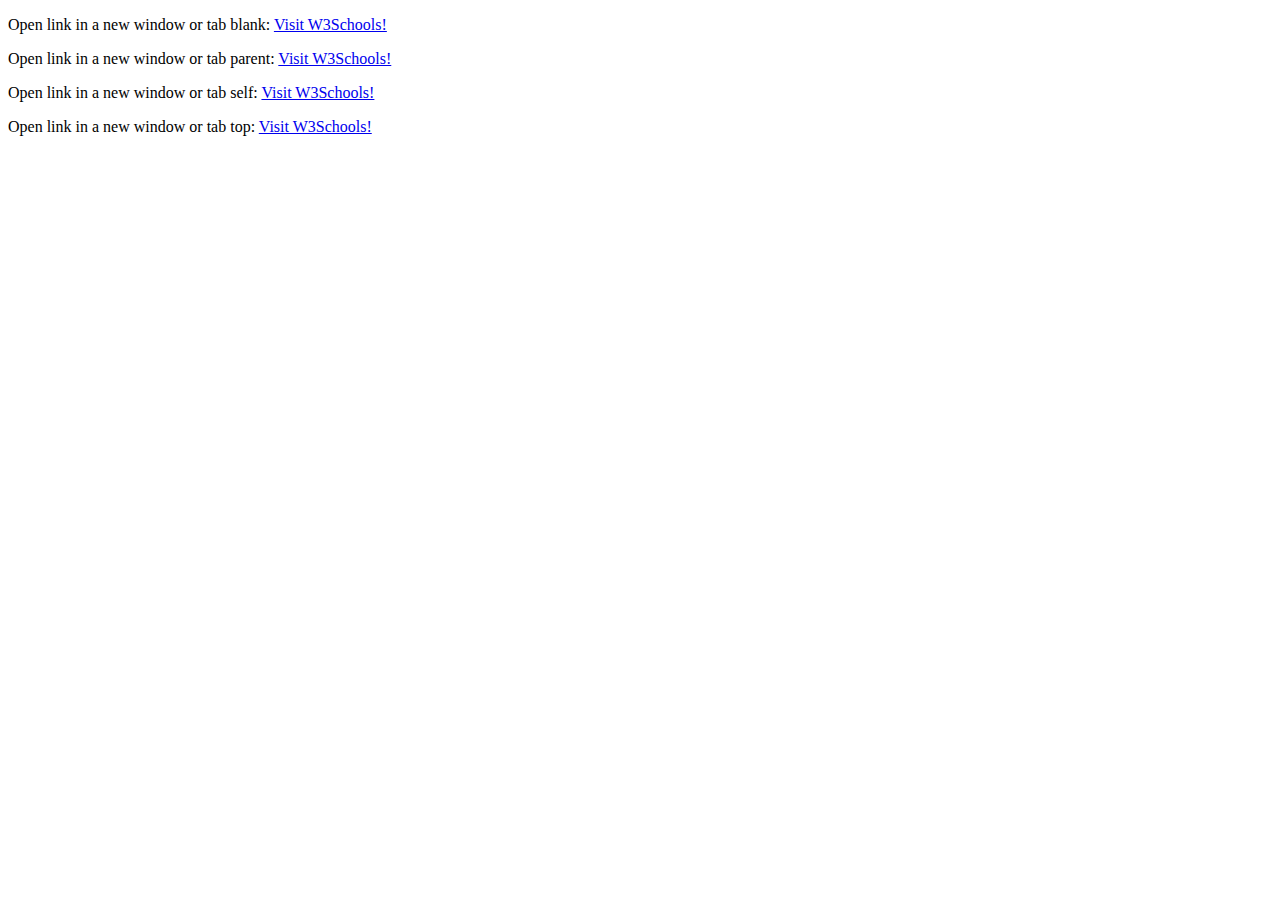
<file: <figure> y <target>/index.html>
<!DOCTYPE html>
<html>
<body>

<p>Open link in a new window or tab blank: <a href="https://www.w3schools.com" target="_blank">Visit W3Schools!</a></p>

<p>Open link in a new window or tab parent: <a href="https://www.w3schools.com" target="_parent">Visit W3Schools!</a></p>

<p>Open link in a new window or tab self: <a href="https://www.w3schools.com" target="_self">Visit W3Schools!</a></p>

<p>Open link in a new window or tab top: <a href="https://www.w3schools.com" target="_top">Visit W3Schools!</a></p>
<section>
	<article class="portada" lol="xd"></article>
</section>

</body>
</html>
</file>
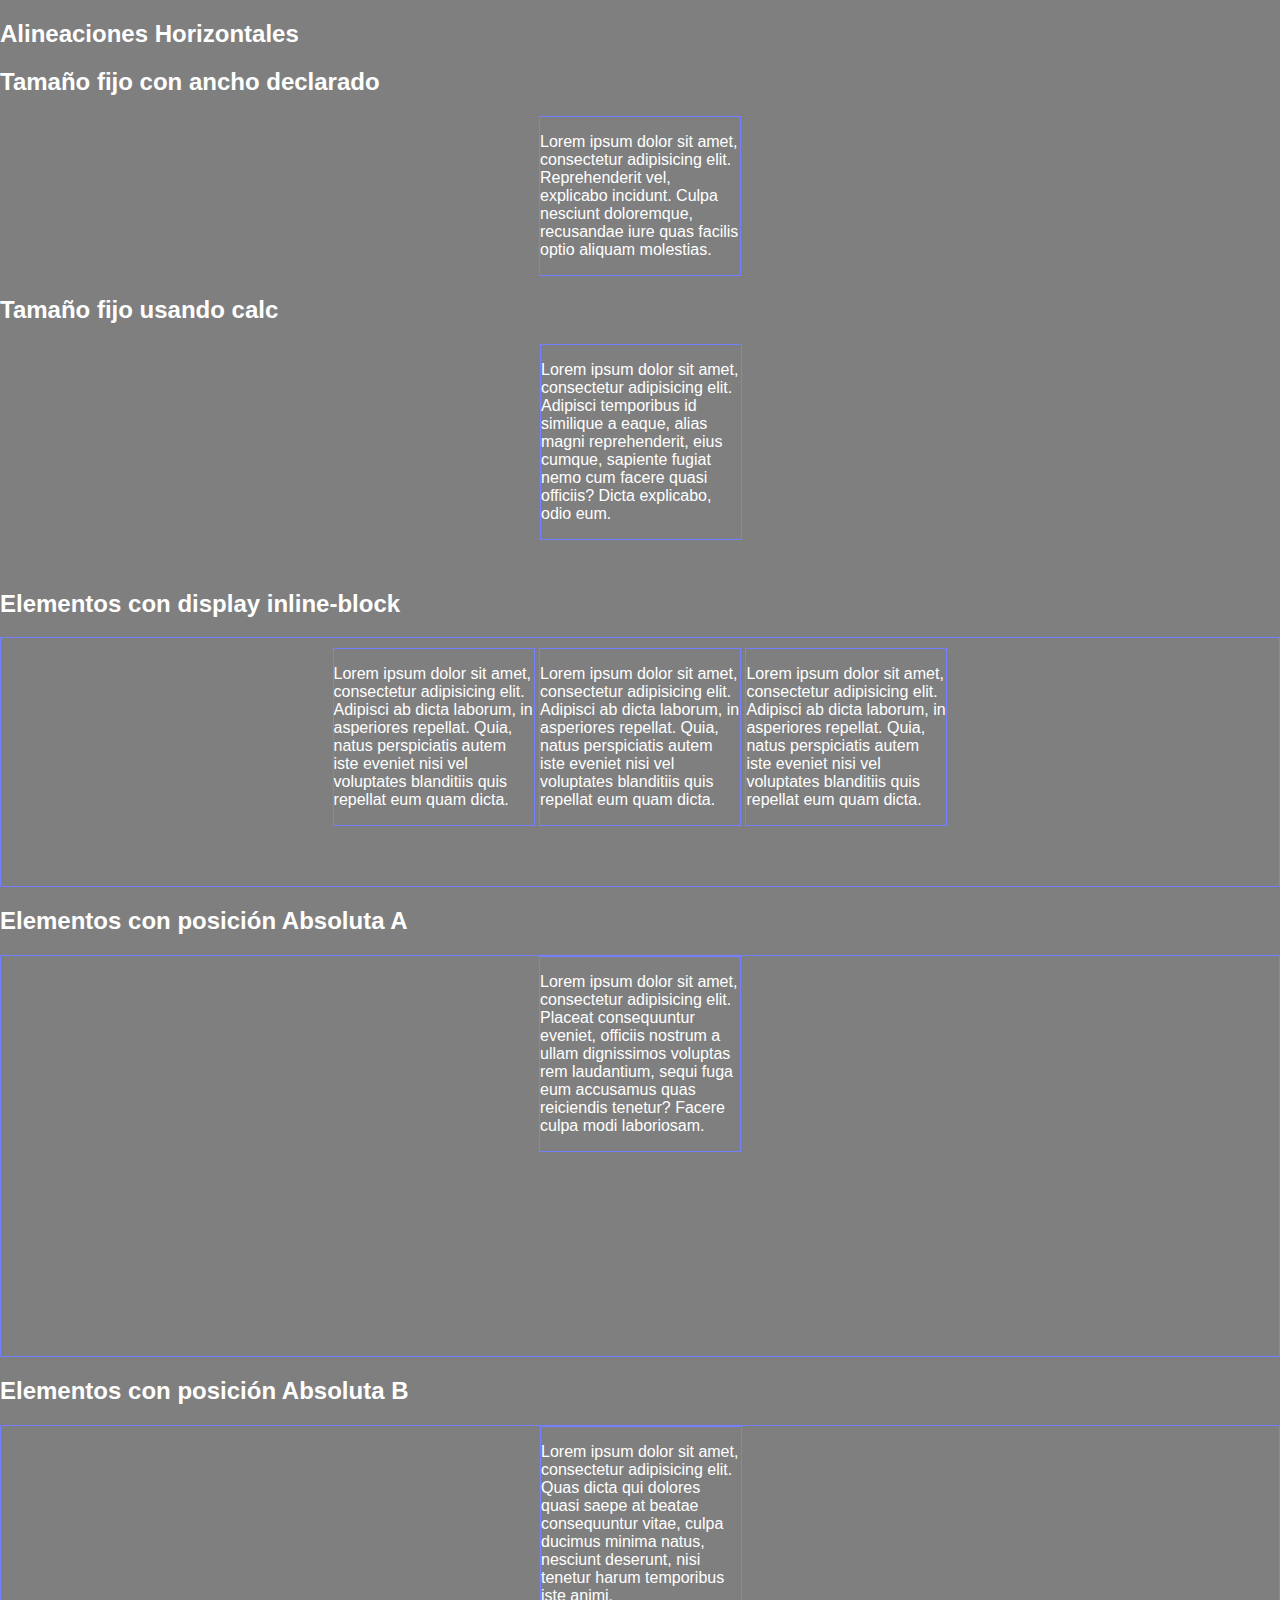
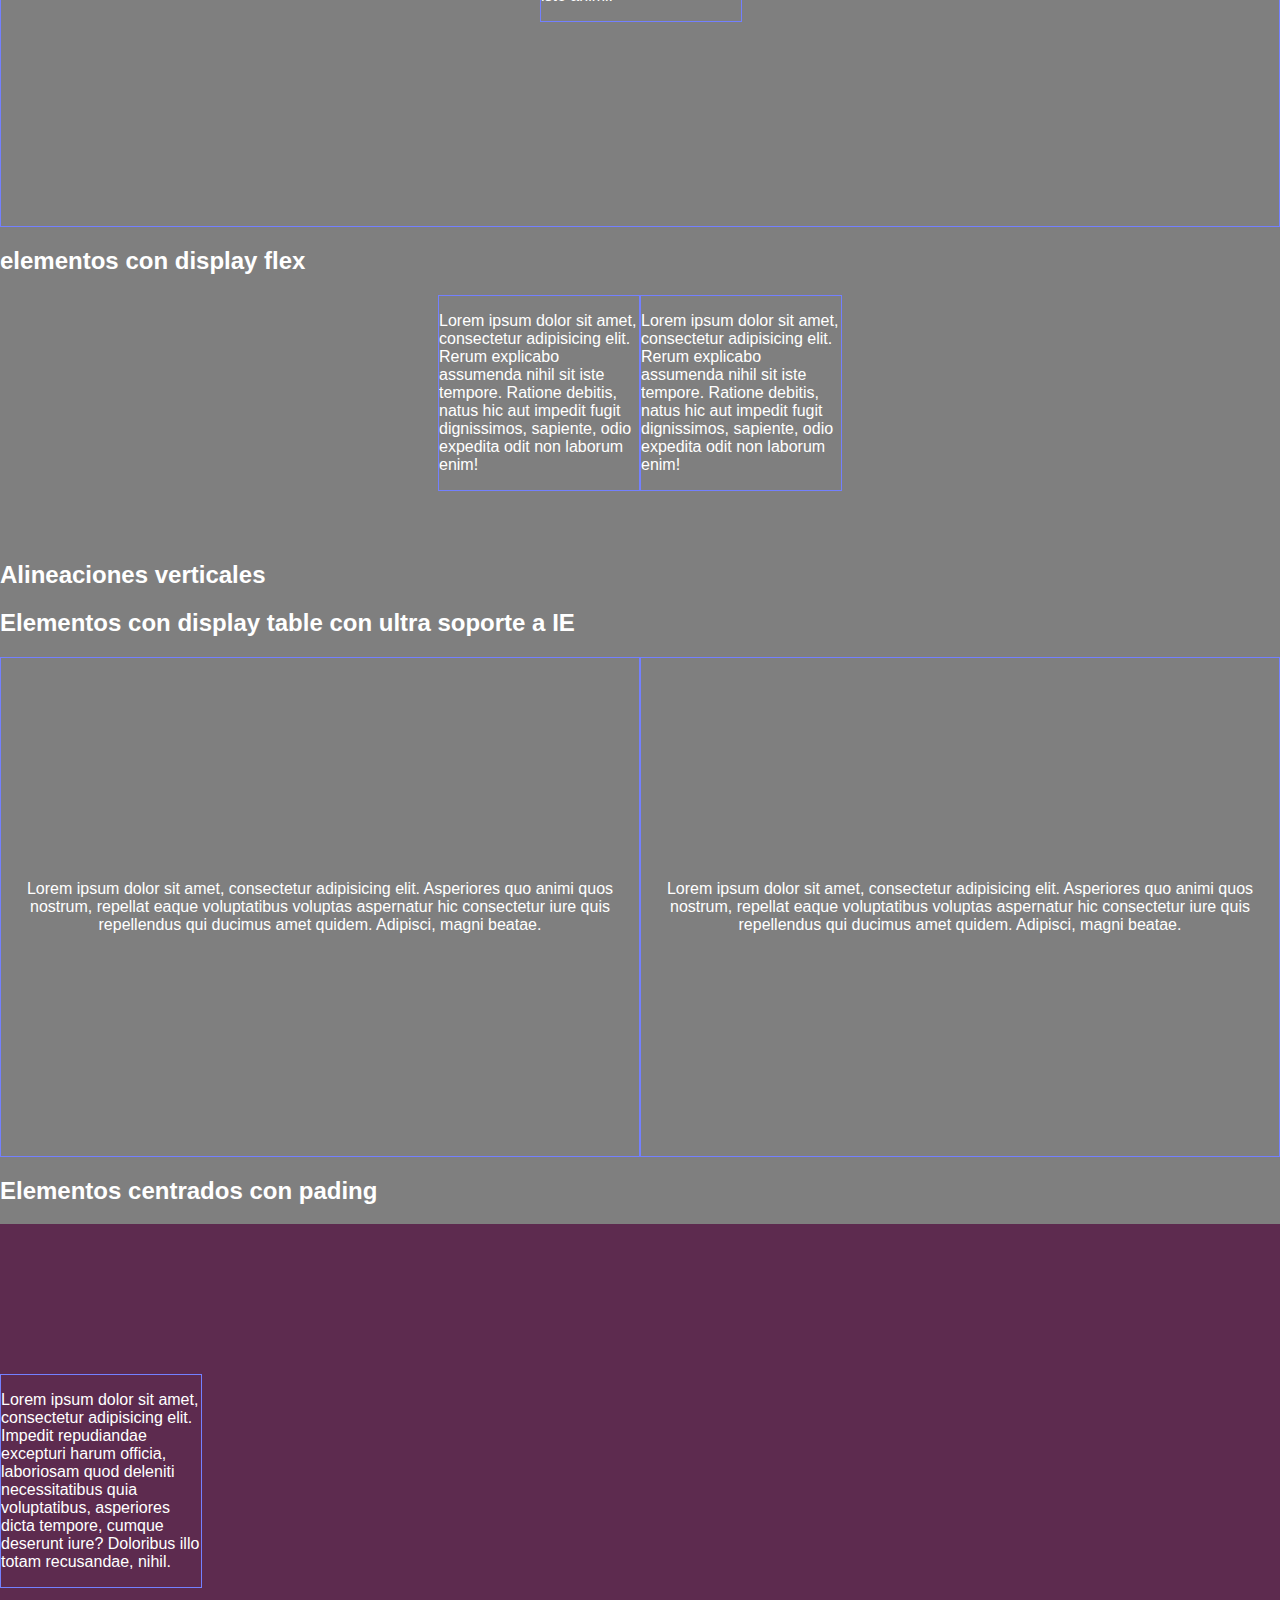
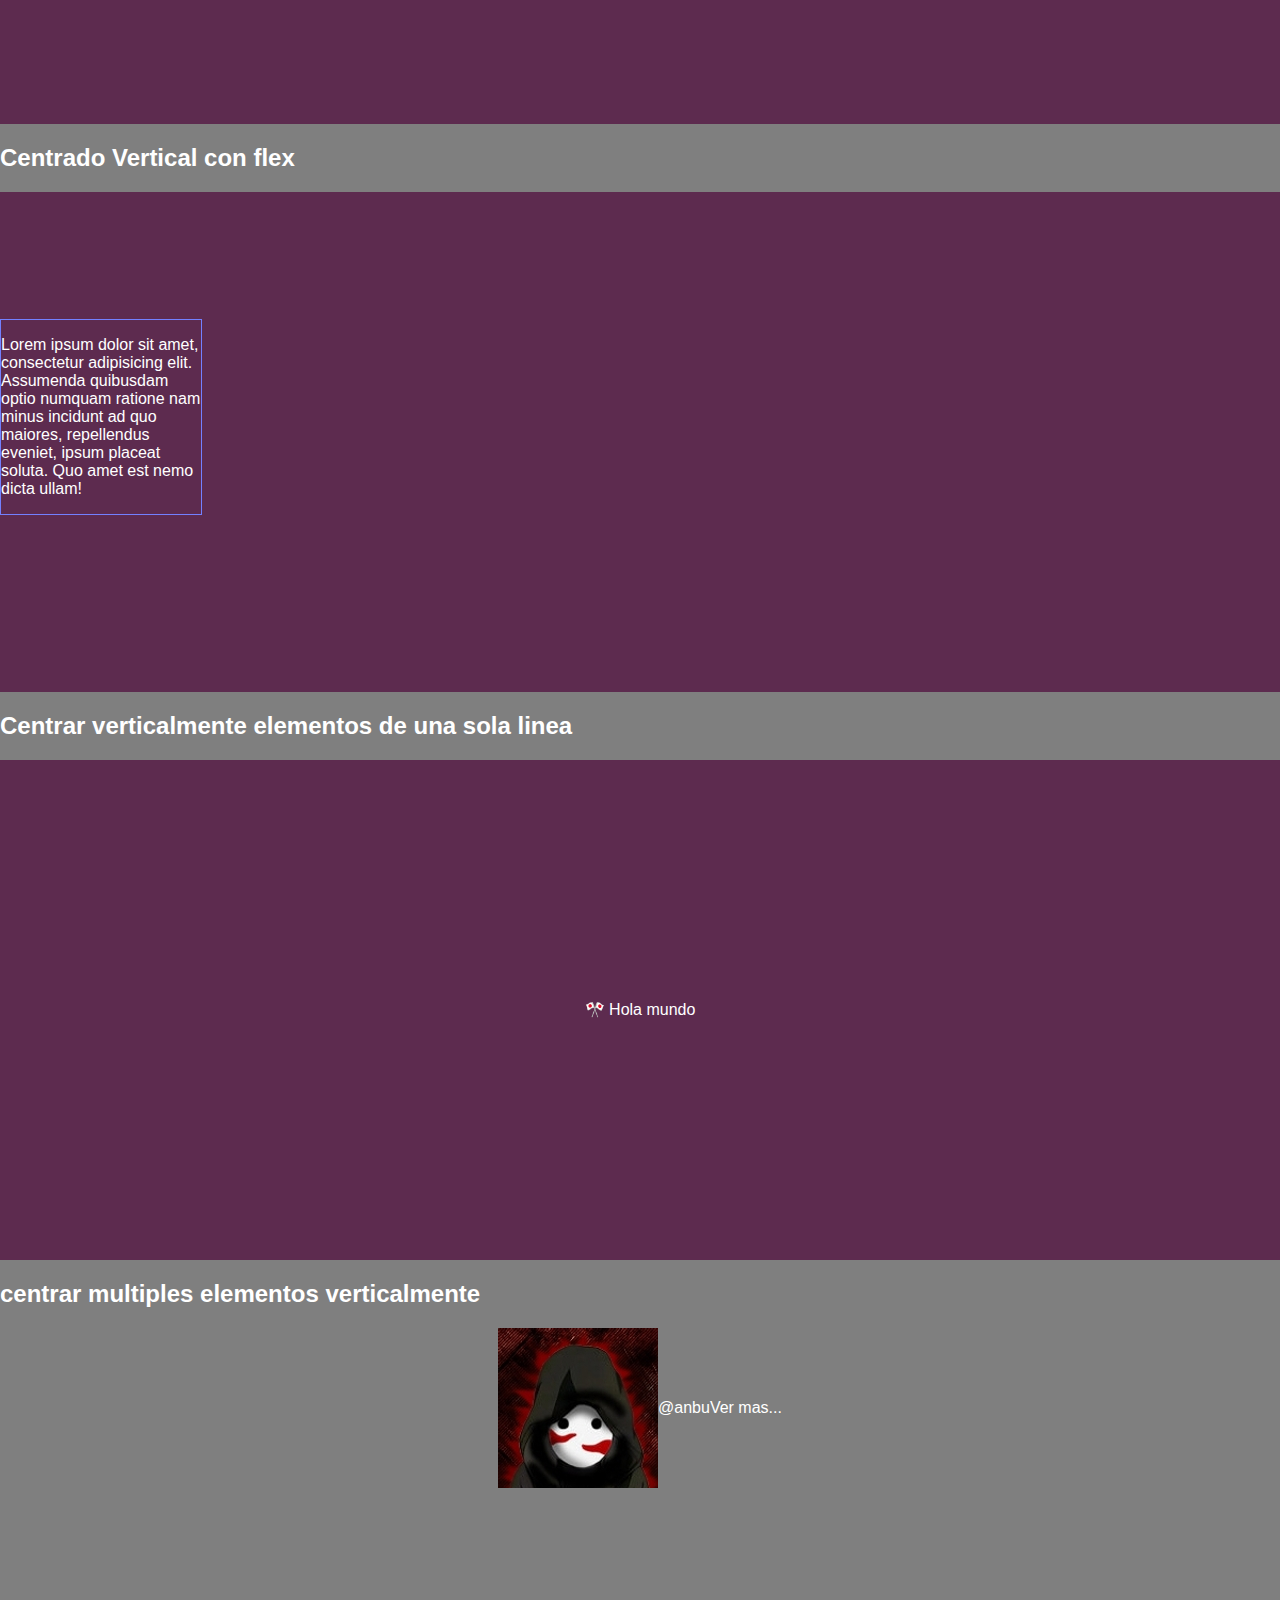
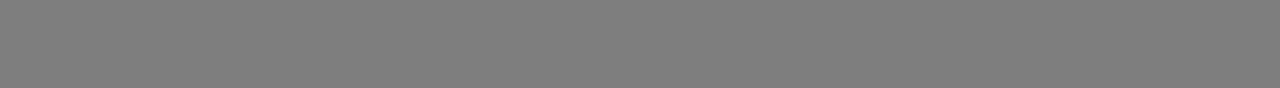
<file: alineacion con css reto 4/index.html>
<!DOCTYPE html>
<html lang="en">
<head>
	<meta charset="UTF-8">
	<title>Alineación con CSS - Reto 4</title>
	<link rel="stylesheet" type="text/css" href="css/estilos.css">
</head>
<body>
	<h2>Alineaciones Horizontales</h2>
	<h2>Tamaño fijo con ancho declarado</h2>
    <div class="caja tipo-a">
    	<p>Lorem ipsum dolor sit amet, consectetur adipisicing elit. Reprehenderit vel, explicabo incidunt. Culpa nesciunt doloremque, recusandae iure quas facilis optio aliquam molestias.</p>
    </div>
    <h2>Tamaño fijo usando calc</h2>
    <div class="caja tipo-b">
    	<p>Lorem ipsum dolor sit amet, consectetur adipisicing elit. Adipisci temporibus id similique a eaque, alias magni reprehenderit, eius cumque, sapiente fugiat nemo cum facere quasi officiis? Dicta explicabo, odio eum.</p>
    </div>
    <h2>Elementos con display inline-block</h2>
	<div class="tipo-c">
		<div class="caja">
		 <p>Lorem ipsum dolor sit amet, consectetur adipisicing elit. Adipisci ab dicta laborum, in asperiores repellat. Quia, natus perspiciatis autem iste eveniet nisi vel voluptates blanditiis quis repellat eum quam dicta.</p>	
		</div>
		<div class="caja">
		 <p>Lorem ipsum dolor sit amet, consectetur adipisicing elit. Adipisci ab dicta laborum, in asperiores repellat. Quia, natus perspiciatis autem iste eveniet nisi vel voluptates blanditiis quis repellat eum quam dicta.</p>	
		</div>
		<div class="caja">
		 <p>Lorem ipsum dolor sit amet, consectetur adipisicing elit. Adipisci ab dicta laborum, in asperiores repellat. Quia, natus perspiciatis autem iste eveniet nisi vel voluptates blanditiis quis repellat eum quam dicta.</p>	
		</div>
	</div>
    <h2>Elementos con posición Absoluta A</h2>
	<div class="relative">
	  <div class="caja tipo-d">
	  	<p>Lorem ipsum dolor sit amet, consectetur adipisicing elit. Placeat consequuntur eveniet, officiis nostrum a ullam dignissimos voluptas rem laudantium, sequi fuga eum accusamus quas reiciendis tenetur? Facere culpa modi laboriosam.</p>
	  </div>
	</div>
    <h2>Elementos con posición Absoluta B</h2>
	<div class="relative">
		<div class="caja tipo-e"><p>Lorem ipsum dolor sit amet, consectetur adipisicing elit. Quas dicta qui dolores quasi saepe at beatae consequuntur vitae, culpa ducimus minima natus, nesciunt deserunt, nisi tenetur harum temporibus iste animi.</p></div>
	</div>
	<h2>elementos con display flex</h2>
	<div class="tipo-f">
		<div class="caja">
			<p>Lorem ipsum dolor sit amet, consectetur adipisicing elit. Rerum explicabo assumenda nihil sit iste tempore. Ratione debitis, natus hic aut impedit fugit dignissimos, sapiente, odio expedita odit non laborum enim!</p>
		</div>
		<div class="caja">
			<p>Lorem ipsum dolor sit amet, consectetur adipisicing elit. Rerum explicabo assumenda nihil sit iste tempore. Ratione debitis, natus hic aut impedit fugit dignissimos, sapiente, odio expedita odit non laborum enim!</p>
		</div>
	</div>
	<h2>Alineaciones verticales</h2>
	<h2>Elementos con display table con ultra soporte a IE</h2>
	<div class="tipo-g">
	  <div class="caja">
	  	<p>Lorem ipsum dolor sit amet, consectetur adipisicing elit. Asperiores quo animi quos nostrum, repellat eaque voluptatibus voluptas aspernatur hic consectetur iure quis repellendus qui ducimus amet quidem. Adipisci, magni beatae.</p>
	  </div>
	  <div class="caja">
	  	<p>Lorem ipsum dolor sit amet, consectetur adipisicing elit. Asperiores quo animi quos nostrum, repellat eaque voluptatibus voluptas aspernatur hic consectetur iure quis repellendus qui ducimus amet quidem. Adipisci, magni beatae.</p>
	  </div>
	</div>
	<h2>Elementos centrados con pading</h2>
    <div class="tipo-h height">
    	<div class="caja">
    		<p>Lorem ipsum dolor sit amet, consectetur adipisicing elit. Impedit repudiandae excepturi harum officia, laboriosam quod deleniti necessitatibus quia voluptatibus, asperiores dicta tempore, cumque deserunt iure? Doloribus illo totam recusandae, nihil.</p>
    	</div>
    </div>
    <h2>Centrado Vertical con flex</h2>
    <div class="tipo-i height">
    	<div class="caja">
    		<p>Lorem ipsum dolor sit amet, consectetur adipisicing elit. Assumenda quibusdam optio numquam ratione nam minus incidunt ad quo maiores, repellendus eveniet, ipsum placeat soluta. Quo amet est nemo dicta ullam!</p>
    	</div>
    </div>
    <h2>Centrar verticalmente elementos de una sola linea</h2>
    <div class="height">
    	<div class="tipo-j"><p>🎌 Hola mundo</p></div>
    </div>
    <h2>centrar multiples elementos verticalmente</h2>
    <article class="tipo-k">
    	<img src="anbu_avatar_by_xanbux.jpg" alt=""/>
    	<span>@anbu</span>
    	<div>Ver mas...</div>
    </article>
</body>
</html>

<!-- elementos inline 
	tamaño fijo with | left + margin | %
	flex
	tablas

	padding
	flex
	line-height
	vertical-aling
	tablas
	-->
</file>
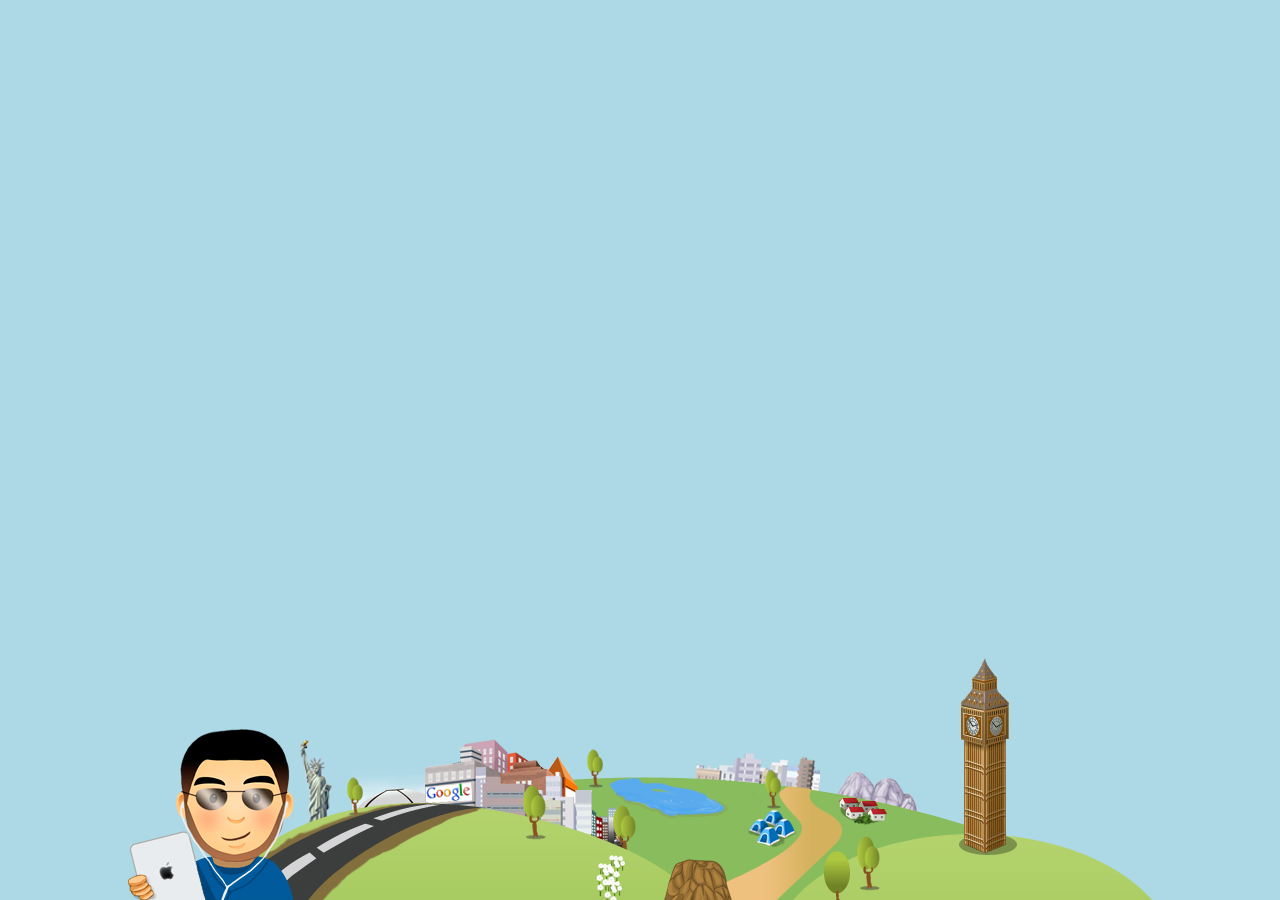
<file: cvander animation/index.html>
<!DOCTYPE html>
<html lang="en">
<head>
	<meta charset="UTF-8">
	<title>Document</title>
	<link rel="stylesheet" type="text/css" href="css/estilos.css">
</head>
<body>
	<div class="container">
	  <div class="cvanderland">
		<div class="cvander">
			<img src="images/body.png" class="cvander-body" alt="cvander-body">
			<img src="images/head.png" class="cvander-head" alt="cvander-head">
			<img src="images/ipad.png" class="cvander-ipad" alt="cvander-ipad">
		</div>
      </div>
	</div>
	
</body>
</html>
</file>
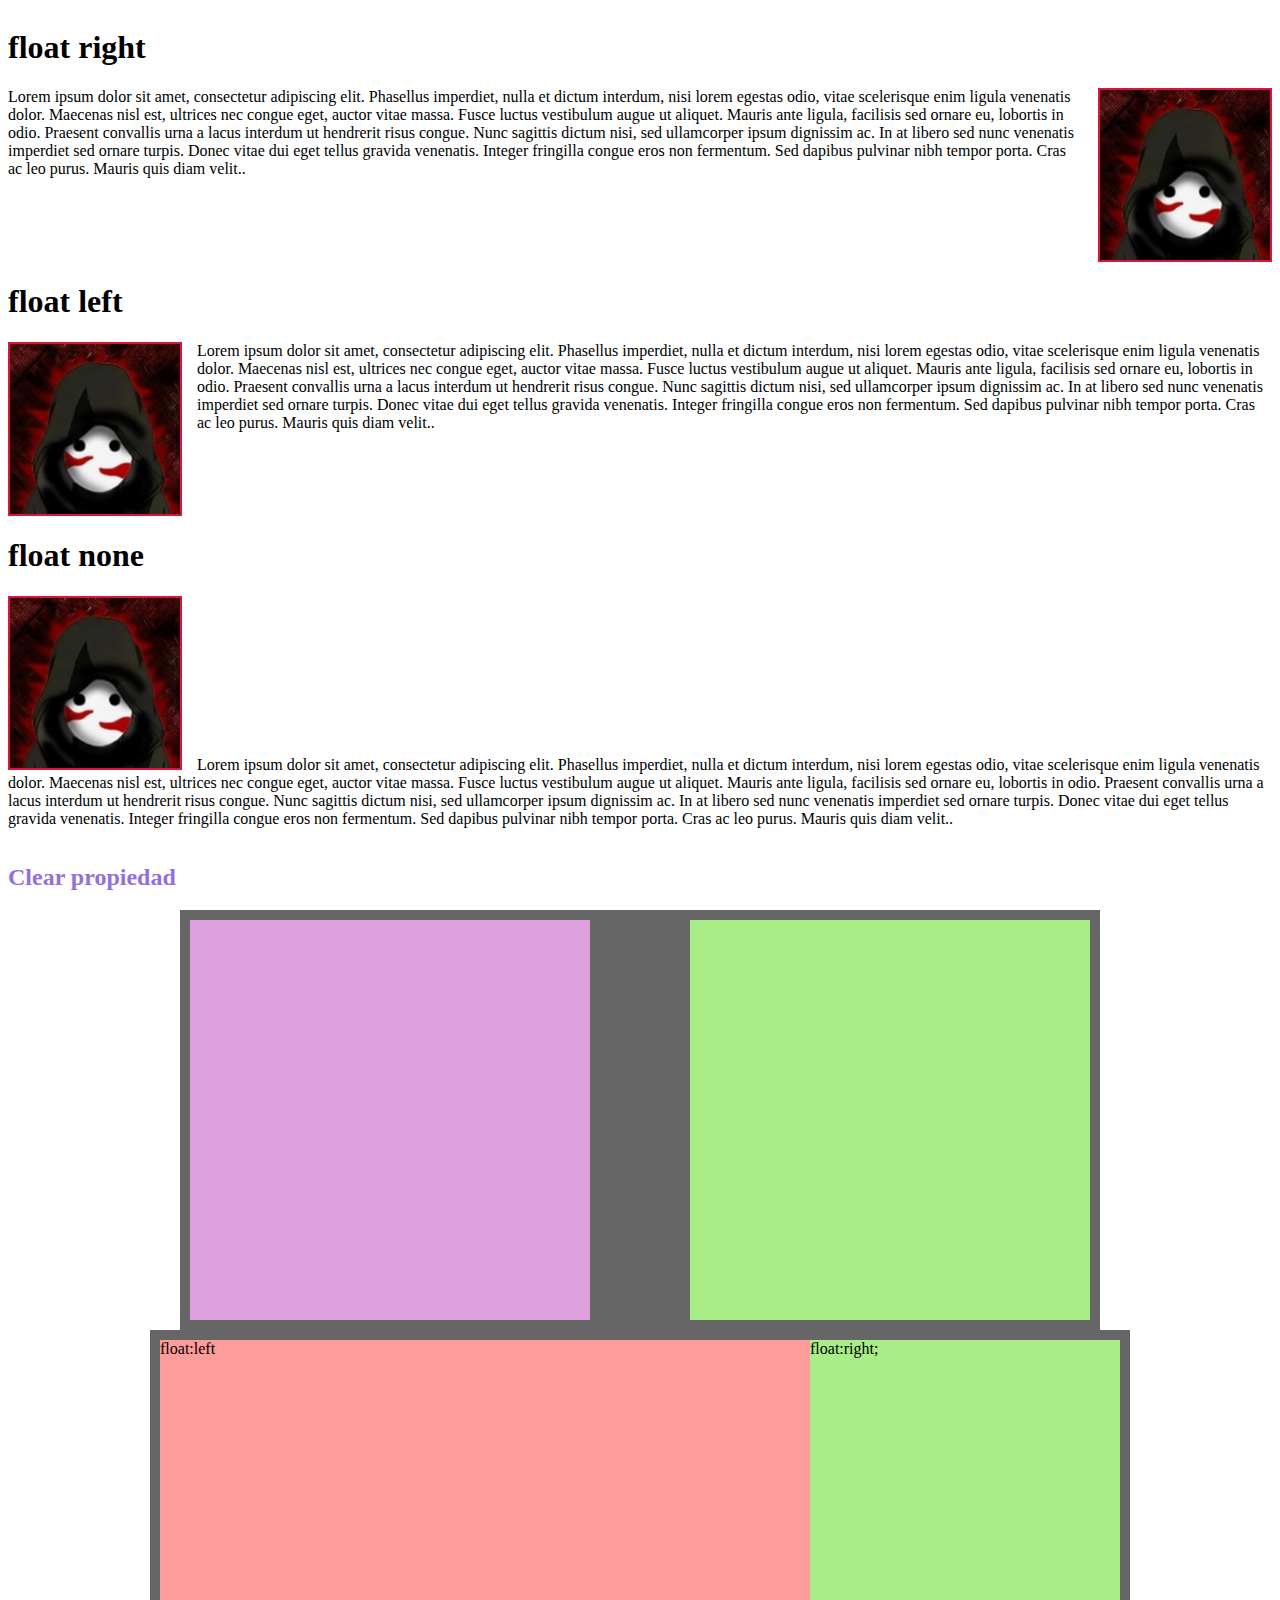
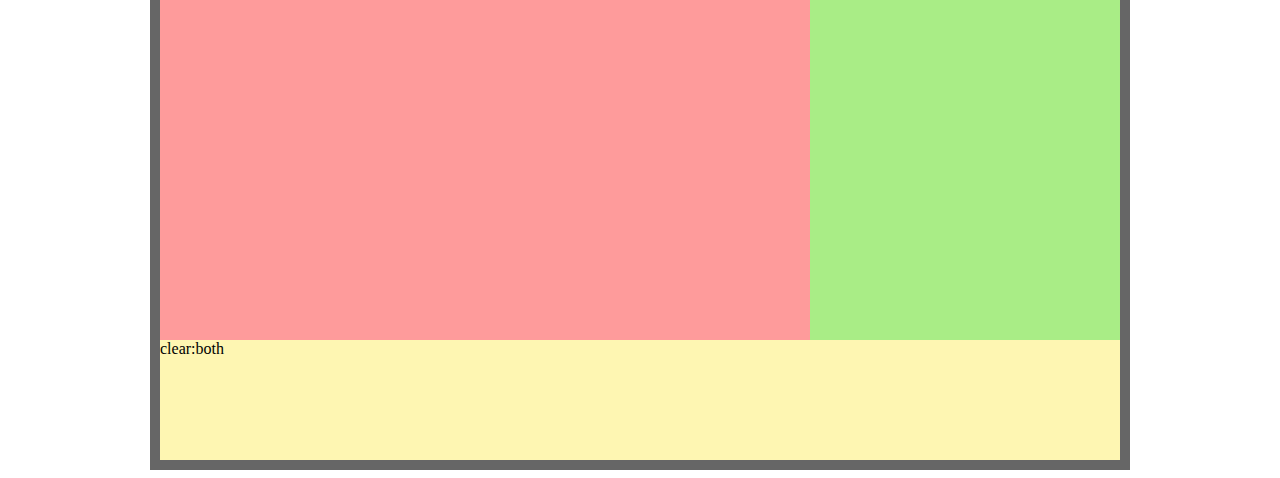
<file: Propiedades float y clear/index.html>
<!DOCTYPE html>
<html lang="en">
<head>
	<meta charset="UTF-8">
	<title>float y clear</title>
	<link rel="stylesheet" type="text/css" href="estilos.css">
</head>
<body>
   <div class="container">
     <h1>float right</h1>

		<p><img class="right" src="images/anbu.jpg" width="170" height="170">Lorem ipsum dolor sit amet, consectetur adipiscing elit. Phasellus imperdiet, nulla et dictum interdum, nisi lorem egestas odio, vitae scelerisque enim ligula venenatis dolor. Maecenas nisl est, ultrices nec congue eget, auctor vitae massa. Fusce luctus vestibulum augue ut aliquet. Mauris ante ligula, facilisis sed ornare eu, lobortis in odio. Praesent convallis urna a lacus interdum ut hendrerit risus congue. Nunc sagittis dictum nisi, sed ullamcorper ipsum dignissim ac. In at libero sed nunc venenatis imperdiet sed ornare turpis. Donec vitae dui eget tellus gravida venenatis. Integer fringilla congue eros non fermentum. Sed dapibus pulvinar nibh tempor porta. Cras ac leo purus. Mauris quis diam velit..</p>
   	
   </div>

	 
    <div class="container">
	  <h1>float left</h1>

		<p><img class="left" src="images/anbu.jpg" width="170" height="170">Lorem ipsum dolor sit amet, consectetur adipiscing elit. Phasellus imperdiet, nulla et dictum interdum, nisi lorem egestas odio, vitae scelerisque enim ligula venenatis dolor. Maecenas nisl est, ultrices nec congue eget, auctor vitae massa. Fusce luctus vestibulum augue ut aliquet. Mauris ante ligula, facilisis sed ornare eu, lobortis in odio. Praesent convallis urna a lacus interdum ut hendrerit risus congue. Nunc sagittis dictum nisi, sed ullamcorper ipsum dignissim ac. In at libero sed nunc venenatis imperdiet sed ornare turpis. Donec vitae dui eget tellus gravida venenatis. Integer fringilla congue eros non fermentum. Sed dapibus pulvinar nibh tempor porta. Cras ac leo purus. Mauris quis diam velit..</p>
    </div>

    <div class="container">
	   <h1>float none</h1>

		<p><img class="none" src="images/anbu.jpg" width="170" height="170">Lorem ipsum dolor sit amet, consectetur adipiscing elit. Phasellus imperdiet, nulla et dictum interdum, nisi lorem egestas odio, vitae scelerisque enim ligula venenatis dolor. Maecenas nisl est, ultrices nec congue eget, auctor vitae massa. Fusce luctus vestibulum augue ut aliquet. Mauris ante ligula, facilisis sed ornare eu, lobortis in odio. Praesent convallis urna a lacus interdum ut hendrerit risus congue. Nunc sagittis dictum nisi, sed ullamcorper ipsum dignissim ac. In at libero sed nunc venenatis imperdiet sed ornare turpis. Donec vitae dui eget tellus gravida venenatis. Integer fringilla congue eros non fermentum. Sed dapibus pulvinar nibh tempor porta. Cras ac leo purus. Mauris quis diam velit..
	    </p>
    </div>

   
      <h2>Clear propiedad</h2>
    
    <div class="contenedor">
		<div class="caja1"></div>
		<div class="caja2"></div>
    </div>


    <div class="contenedor-2">
		<div class="contenido">float:left</div>
		<div class="barra">float:right;</div>
		<div class="pie">clear:both</div>
    </div>

	
</body>
</html>
</file>
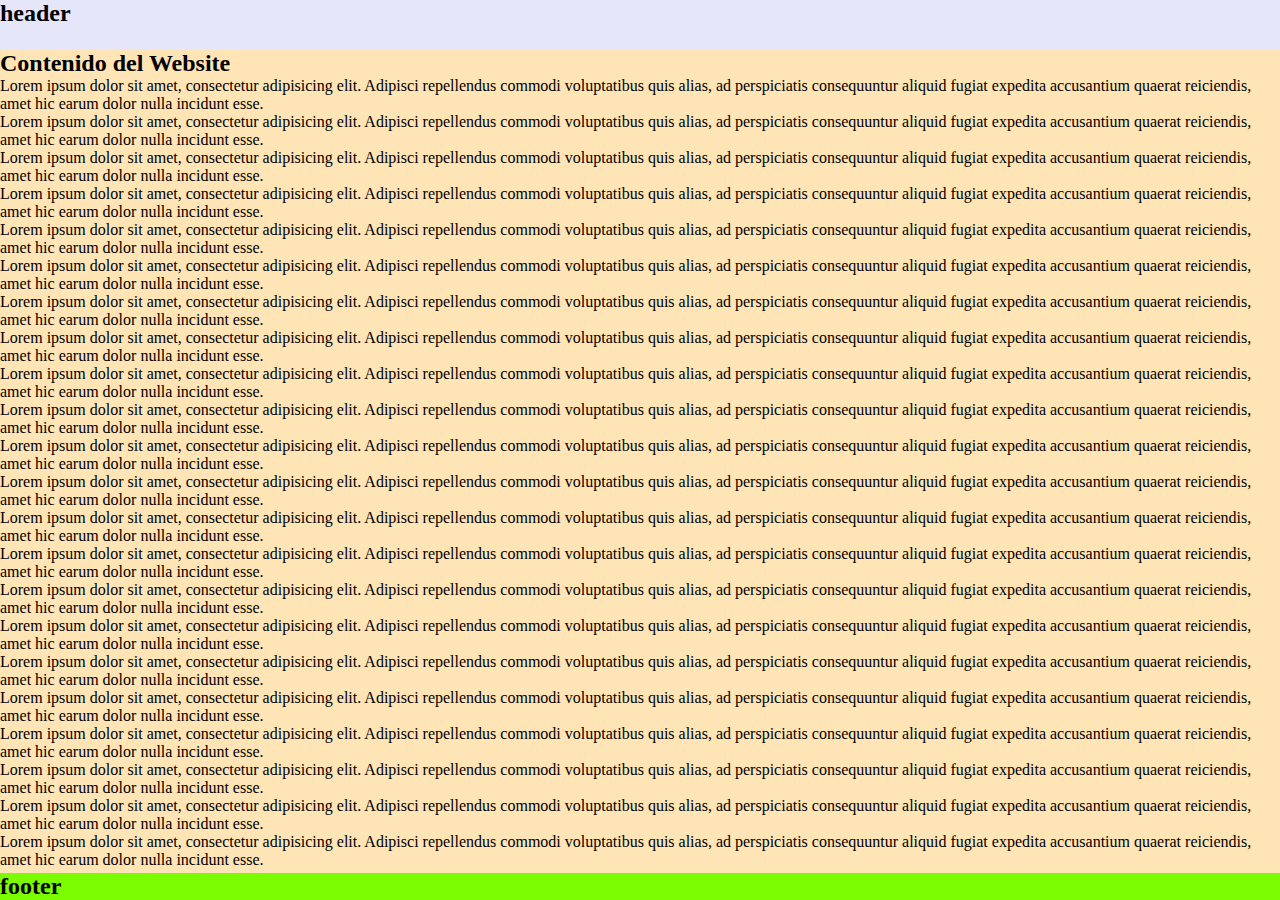
<file: reto 2/index.html>
<!DOCTYPE html>
<html lang="en">
<head>
	<meta charset="UTF-8">
	<title>reto 2 - Desarrollo web - sticky footer</title>
	<link rel="stylesheet" type="text/css" href="css/estilos.css">
</head>
<body id="body">
	<header id="header">
		<h2>header</h2>
	</header>
	<section id="contenido">
		<h2>Contenido del Website</h2>
		<p>Lorem ipsum dolor sit amet, consectetur adipisicing elit. Adipisci repellendus commodi voluptatibus quis alias, ad perspiciatis consequuntur aliquid fugiat expedita accusantium quaerat reiciendis, amet hic earum dolor nulla incidunt esse.</p>
		<p>Lorem ipsum dolor sit amet, consectetur adipisicing elit. Adipisci repellendus commodi voluptatibus quis alias, ad perspiciatis consequuntur aliquid fugiat expedita accusantium quaerat reiciendis, amet hic earum dolor nulla incidunt esse.</p>
		<p>Lorem ipsum dolor sit amet, consectetur adipisicing elit. Adipisci repellendus commodi voluptatibus quis alias, ad perspiciatis consequuntur aliquid fugiat expedita accusantium quaerat reiciendis, amet hic earum dolor nulla incidunt esse.</p>
		<p>Lorem ipsum dolor sit amet, consectetur adipisicing elit. Adipisci repellendus commodi voluptatibus quis alias, ad perspiciatis consequuntur aliquid fugiat expedita accusantium quaerat reiciendis, amet hic earum dolor nulla incidunt esse.</p>
		<p>Lorem ipsum dolor sit amet, consectetur adipisicing elit. Adipisci repellendus commodi voluptatibus quis alias, ad perspiciatis consequuntur aliquid fugiat expedita accusantium quaerat reiciendis, amet hic earum dolor nulla incidunt esse.</p>
		<p>Lorem ipsum dolor sit amet, consectetur adipisicing elit. Adipisci repellendus commodi voluptatibus quis alias, ad perspiciatis consequuntur aliquid fugiat expedita accusantium quaerat reiciendis, amet hic earum dolor nulla incidunt esse.</p>
		<p>Lorem ipsum dolor sit amet, consectetur adipisicing elit. Adipisci repellendus commodi voluptatibus quis alias, ad perspiciatis consequuntur aliquid fugiat expedita accusantium quaerat reiciendis, amet hic earum dolor nulla incidunt esse.</p>
		<p>Lorem ipsum dolor sit amet, consectetur adipisicing elit. Adipisci repellendus commodi voluptatibus quis alias, ad perspiciatis consequuntur aliquid fugiat expedita accusantium quaerat reiciendis, amet hic earum dolor nulla incidunt esse.</p>
		<p>Lorem ipsum dolor sit amet, consectetur adipisicing elit. Adipisci repellendus commodi voluptatibus quis alias, ad perspiciatis consequuntur aliquid fugiat expedita accusantium quaerat reiciendis, amet hic earum dolor nulla incidunt esse.</p>
		<p>Lorem ipsum dolor sit amet, consectetur adipisicing elit. Adipisci repellendus commodi voluptatibus quis alias, ad perspiciatis consequuntur aliquid fugiat expedita accusantium quaerat reiciendis, amet hic earum dolor nulla incidunt esse.</p>
		<p>Lorem ipsum dolor sit amet, consectetur adipisicing elit. Adipisci repellendus commodi voluptatibus quis alias, ad perspiciatis consequuntur aliquid fugiat expedita accusantium quaerat reiciendis, amet hic earum dolor nulla incidunt esse.</p>
		<p>Lorem ipsum dolor sit amet, consectetur adipisicing elit. Adipisci repellendus commodi voluptatibus quis alias, ad perspiciatis consequuntur aliquid fugiat expedita accusantium quaerat reiciendis, amet hic earum dolor nulla incidunt esse.</p>
		<p>Lorem ipsum dolor sit amet, consectetur adipisicing elit. Adipisci repellendus commodi voluptatibus quis alias, ad perspiciatis consequuntur aliquid fugiat expedita accusantium quaerat reiciendis, amet hic earum dolor nulla incidunt esse.</p>
		<p>Lorem ipsum dolor sit amet, consectetur adipisicing elit. Adipisci repellendus commodi voluptatibus quis alias, ad perspiciatis consequuntur aliquid fugiat expedita accusantium quaerat reiciendis, amet hic earum dolor nulla incidunt esse.</p>
		<p>Lorem ipsum dolor sit amet, consectetur adipisicing elit. Adipisci repellendus commodi voluptatibus quis alias, ad perspiciatis consequuntur aliquid fugiat expedita accusantium quaerat reiciendis, amet hic earum dolor nulla incidunt esse.</p>
		<p>Lorem ipsum dolor sit amet, consectetur adipisicing elit. Adipisci repellendus commodi voluptatibus quis alias, ad perspiciatis consequuntur aliquid fugiat expedita accusantium quaerat reiciendis, amet hic earum dolor nulla incidunt esse.</p>
		<p>Lorem ipsum dolor sit amet, consectetur adipisicing elit. Adipisci repellendus commodi voluptatibus quis alias, ad perspiciatis consequuntur aliquid fugiat expedita accusantium quaerat reiciendis, amet hic earum dolor nulla incidunt esse.</p>
		<p>Lorem ipsum dolor sit amet, consectetur adipisicing elit. Adipisci repellendus commodi voluptatibus quis alias, ad perspiciatis consequuntur aliquid fugiat expedita accusantium quaerat reiciendis, amet hic earum dolor nulla incidunt esse.</p>
		<p>Lorem ipsum dolor sit amet, consectetur adipisicing elit. Adipisci repellendus commodi voluptatibus quis alias, ad perspiciatis consequuntur aliquid fugiat expedita accusantium quaerat reiciendis, amet hic earum dolor nulla incidunt esse.</p>
		<p>Lorem ipsum dolor sit amet, consectetur adipisicing elit. Adipisci repellendus commodi voluptatibus quis alias, ad perspiciatis consequuntur aliquid fugiat expedita accusantium quaerat reiciendis, amet hic earum dolor nulla incidunt esse.</p>
		<p>Lorem ipsum dolor sit amet, consectetur adipisicing elit. Adipisci repellendus commodi voluptatibus quis alias, ad perspiciatis consequuntur aliquid fugiat expedita accusantium quaerat reiciendis, amet hic earum dolor nulla incidunt esse.</p>
		<p>Lorem ipsum dolor sit amet, consectetur adipisicing elit. Adipisci repellendus commodi voluptatibus quis alias, ad perspiciatis consequuntur aliquid fugiat expedita accusantium quaerat reiciendis, amet hic earum dolor nulla incidunt esse.</p>
		
		

	</section>
	<footer>
		<h2>footer</h2>
	</footer>
	<!-- <script>
		var $contenido = document.getElementById('contenido');
		var $footer = document.getElementById('footer ');
		var $header = document.getElementById('header');
		var $body = document.getElementById('body');
		var alto = $body.offsetHeight - ($footer.offsetHeight  + $header.offsetHeight);
		// console.log(alto);
		$contenido.style.minHeight = alto + "px";
	</script> -->
</body>
</html>
</file>
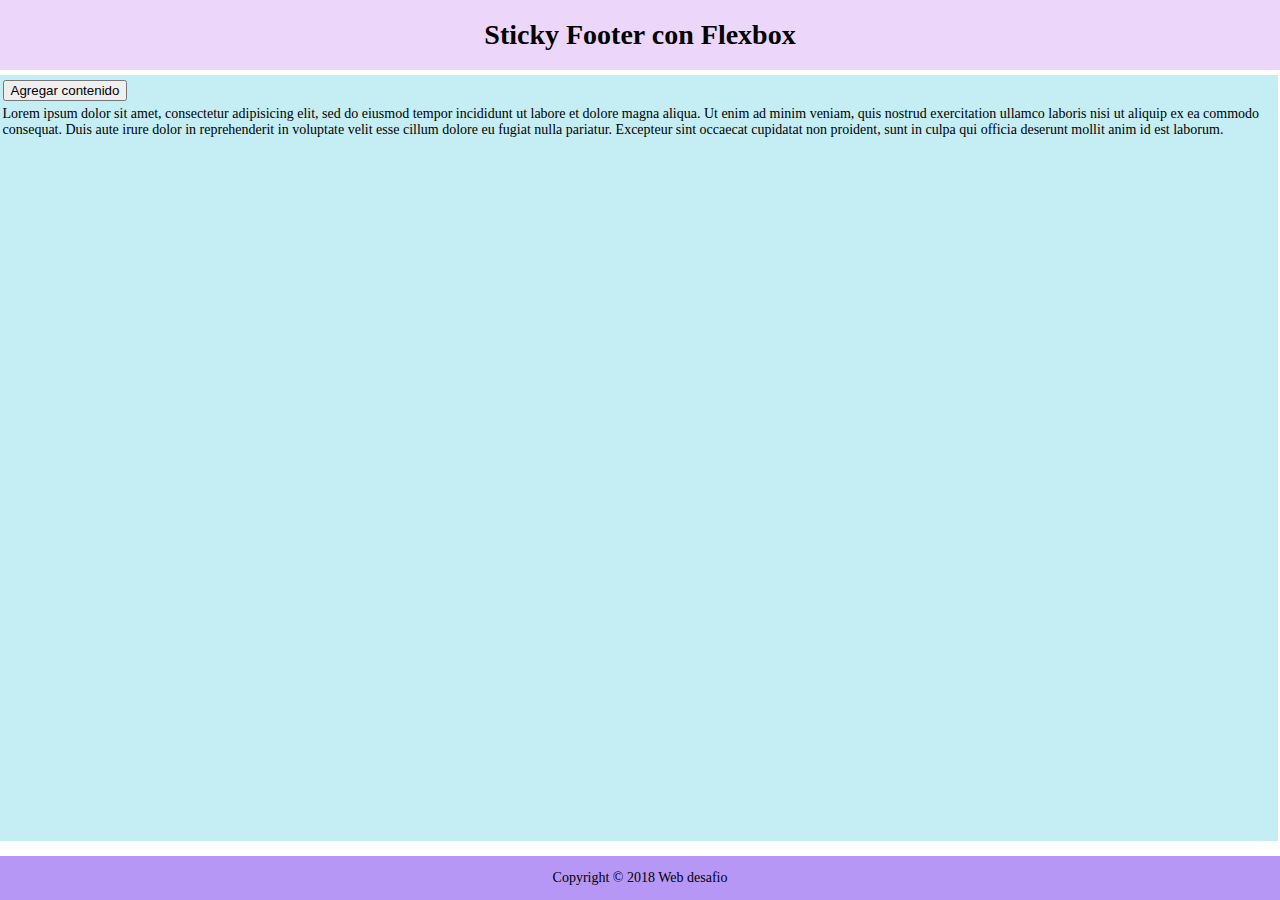
<file: sticky footer con flexbox/index.html>
<!DOCTYPE html>
<html lang="en">
<head>
	<meta charset="UTF-8">
	<title>Document</title>
	<link rel="stylesheet" type="text/css" href="style.css">
</head>
<body>
	<div class="header">
		<h1>Sticky Footer con Flexbox</h1>
	</div>
	<div class="content" id="content">
		<p><button id="agregar" onclick="agregarParrafo()">Agregar contenido</button></p>
		<p>Lorem ipsum dolor sit amet, consectetur adipisicing elit, sed do eiusmod
			tempor incididunt ut labore et dolore magna aliqua. Ut enim ad minim veniam,
			quis nostrud exercitation ullamco laboris nisi ut aliquip ex ea commodo
			consequat. Duis aute irure dolor in reprehenderit in voluptate velit esse
			cillum dolore eu fugiat nulla pariatur. Excepteur sint occaecat cupidatat non
			proident, sunt in culpa qui officia deserunt mollit anim id est laborum.
		</p>
	</div>
	<div class="footer">
		<p>Copyright © 2018 Web desafio</p>
	 </div>
	<script type="text/javascript" src="agregarParrafo.js"></script>	
</body>
</html>
</file>
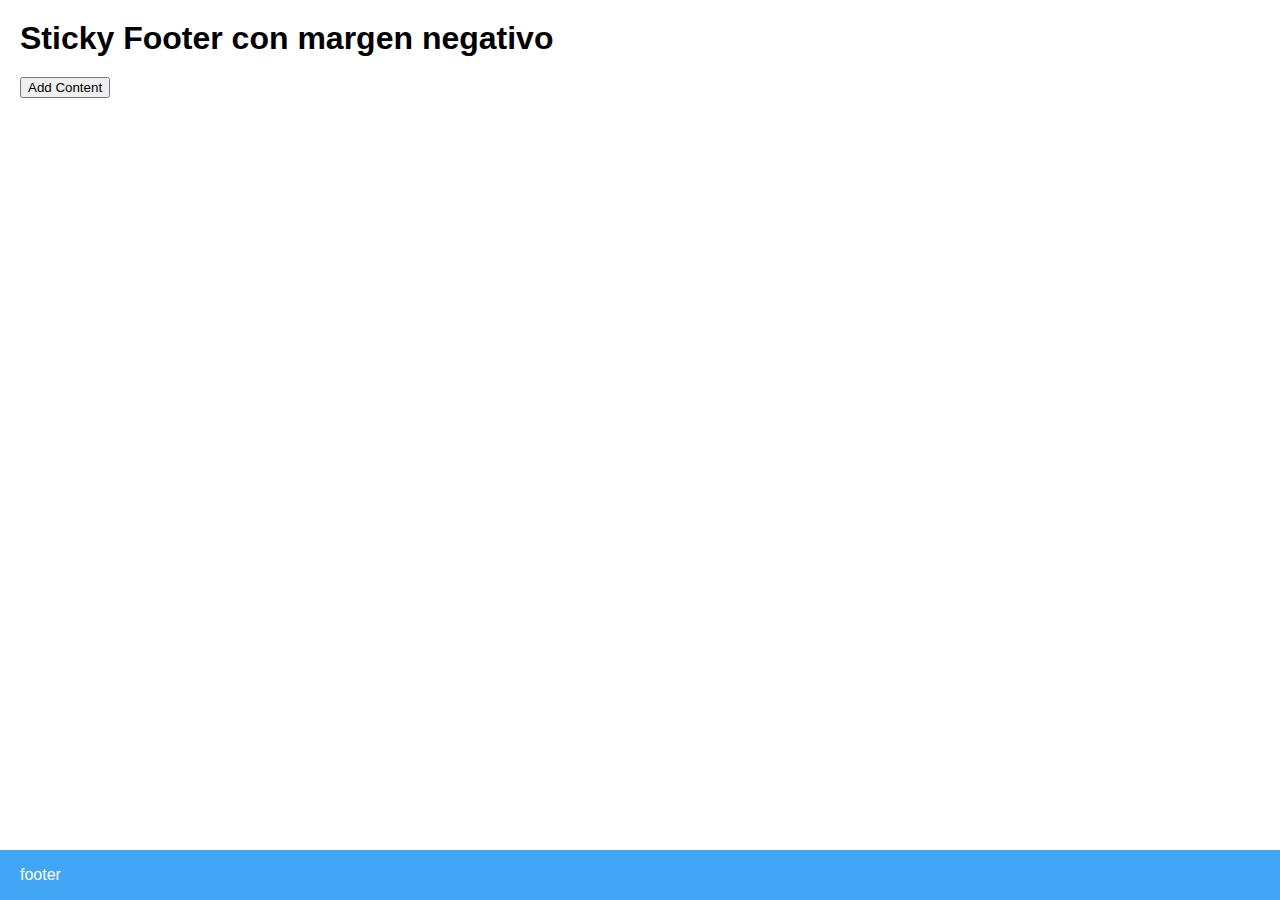
<file: Sticky Footer margen negativo/index.html>
<!DOCTYPE html>
<html lang="en">
<head>
	<meta charset="UTF-8">
	<title>sticky footer</title>
	<link rel="stylesheet" type="text/css" href="style.css">
</head>
<body>
	<div class="content">
		<h1>Sticky Footer con margen negativo</h1>
		<p><button id="add">Add Content</button></p>
		<div class="push"></div>
	</div>
	<footer class="footer">
		footer
	</footer>
	 <script src='https://code.jquery.com/jquery-2.2.4.min.js'></script>
	
	   <script  src="button.js"></script>
</body>
</html>
</file>
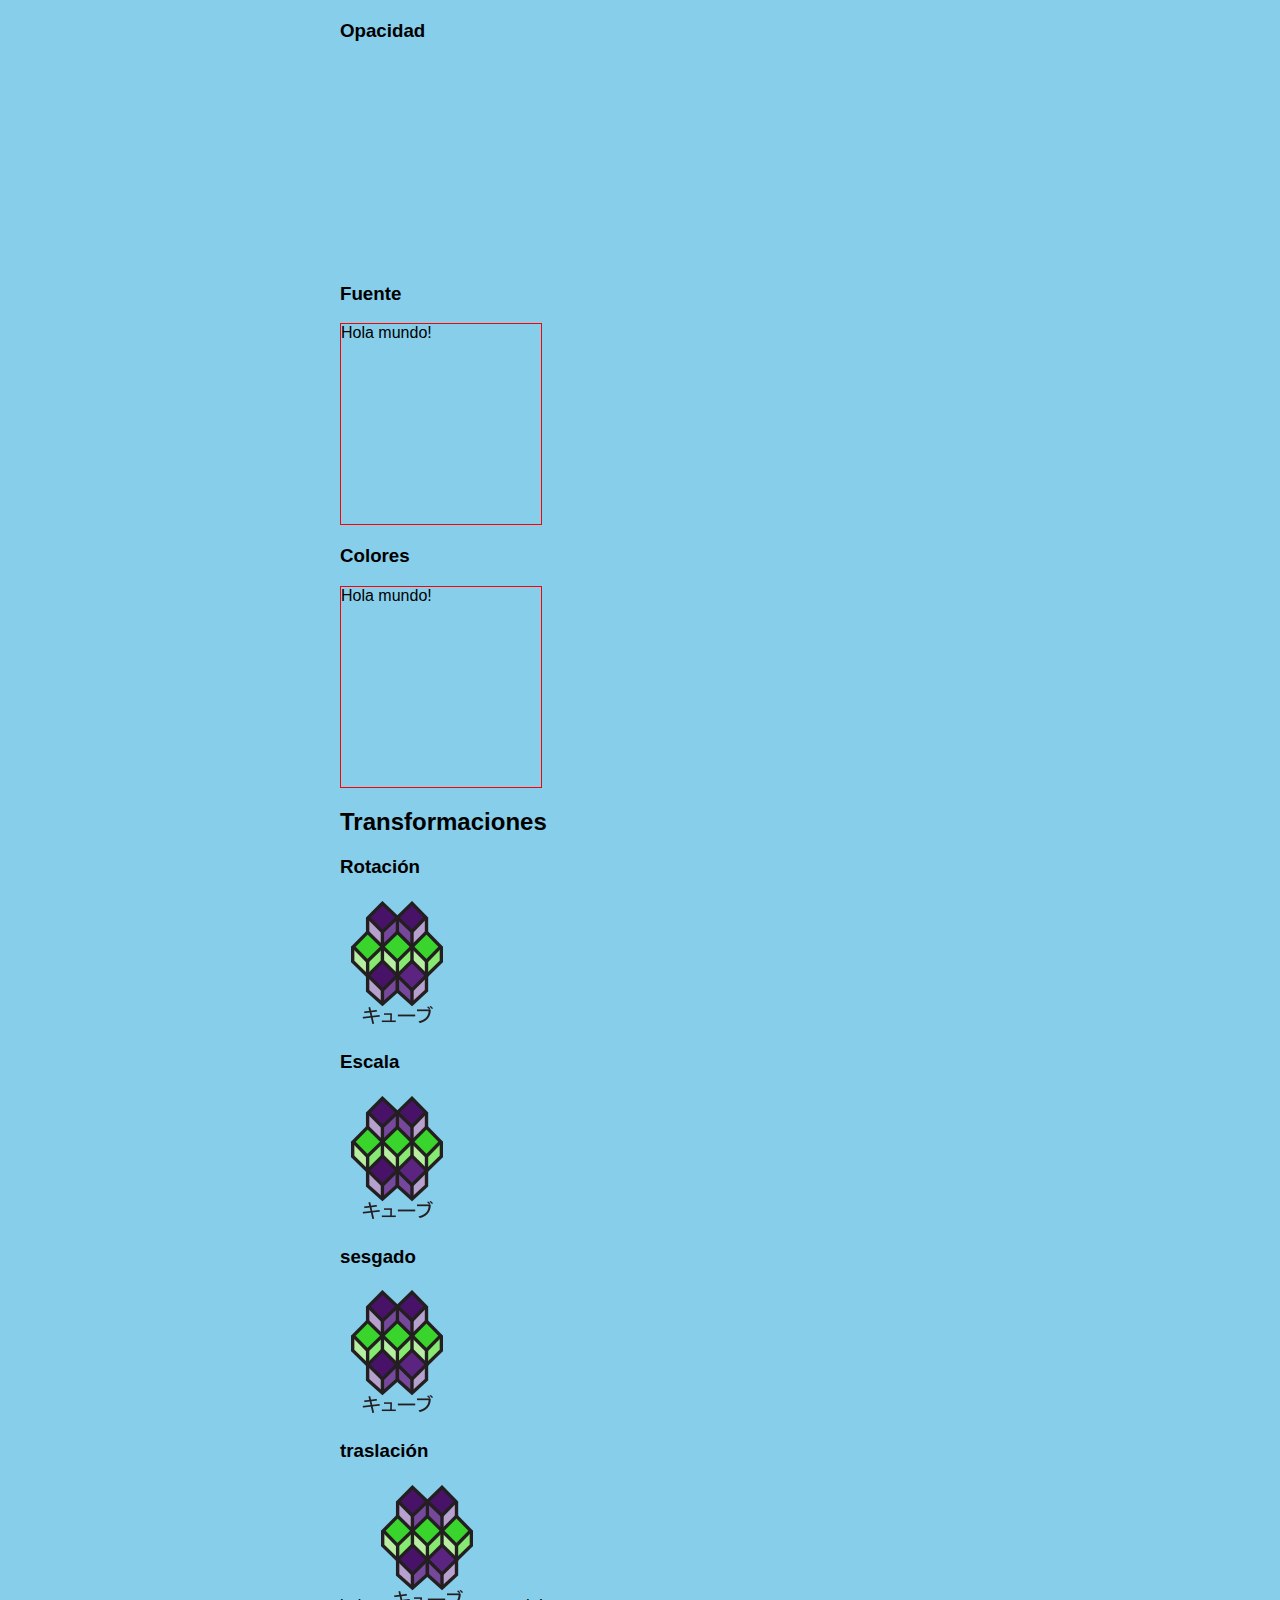
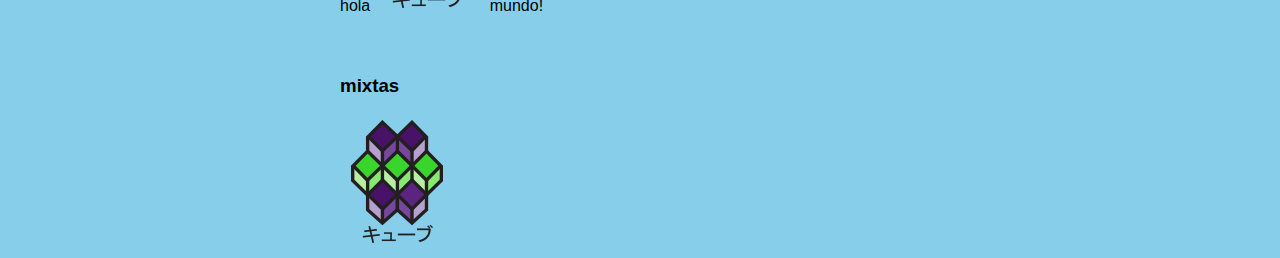
<file: Transiciones y transformaciones con CSS/index.html>
<!DOCTYPE html>
<html lang="en">
<head>
  <meta charset="UTF-8">
  <title>Transiciones</title>
  <link rel="stylesheet" href="transitions.css"/>
</head>
<body>
  <div class="contenedor">
    <h3>Opacidad</h3>
    <div class="transicion caja opacity">Hola mundo!</div>

    <h3>Fuente</h3>
    <div class="transicion caja fuente">Hola mundo!</div>

    <h3>Colores</h3>
    <div class="transicion caja colores">Hola mundo!</div>

    <h2>Transformaciones</h2>

    <h3>Rotación</h3>
    <img class="transicion rotacion" src="images/cube-sessions.png" width="115" height="130"/>

    <h3>Escala</h3>
    <img class="transicion escala" src="images/cube-sessions.png" width="115" height="130"/>

    <h3>sesgado</h3>
    <img class="transicion sesgado" src="images/cube-sessions.png" width="115" height="130"/>
    <h3>traslación</h3>

    <span>hola</span><img class="transicion traslacion" src="images/cube-sessions.png" width="115" height="130"/> <span>mundo!</span>
    <br>
    <h3 class="top">mixtas</h3>
    <img class="transicion mixtas" src="images/cube-sessions.png" width="115" height="130"/>
  </div>
</body>
</html>
</file>
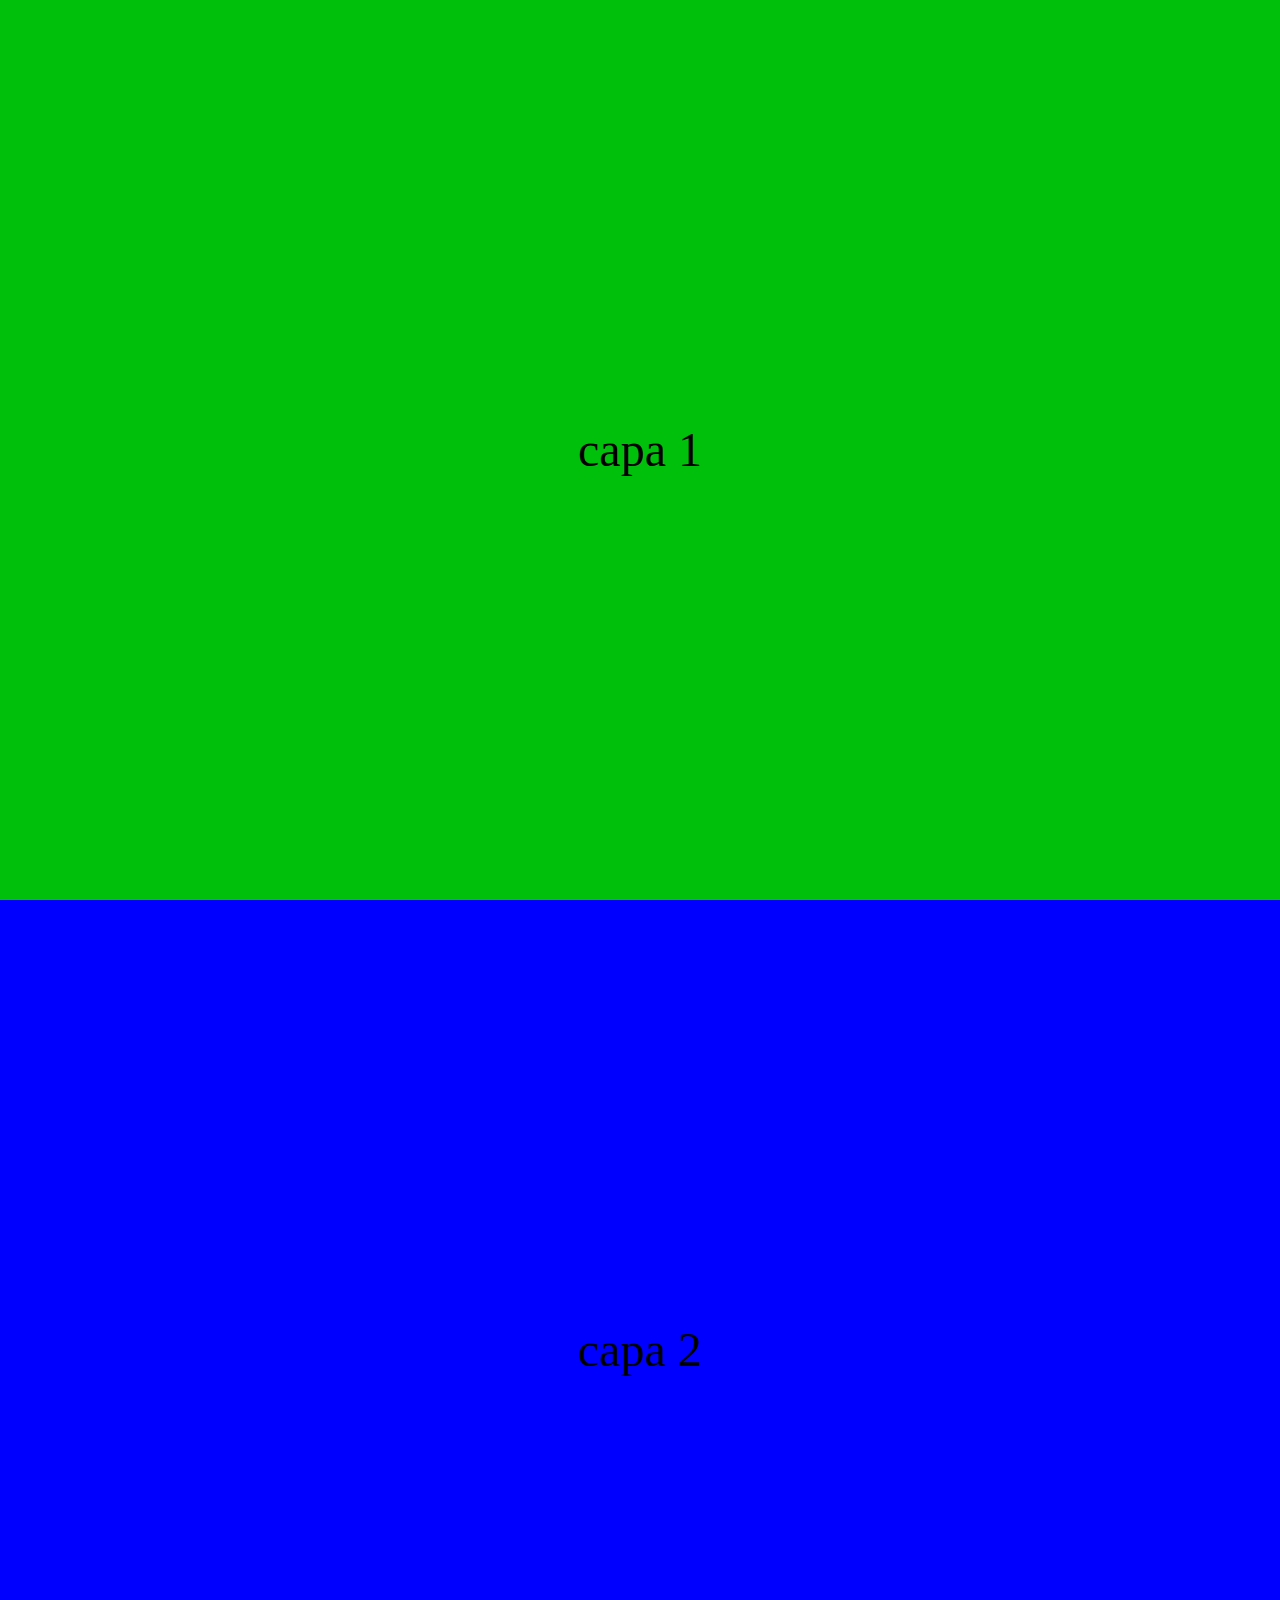
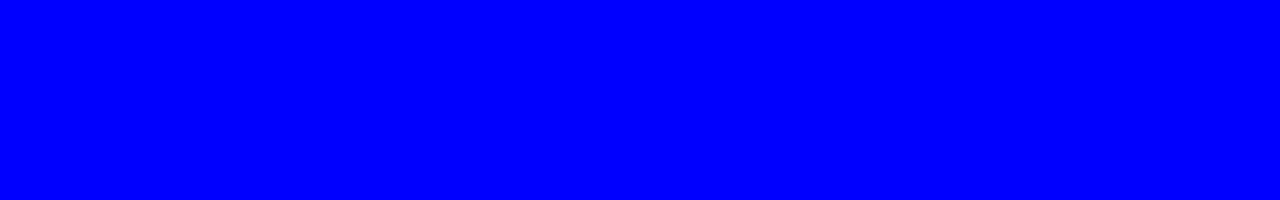
<file: Viewport units CSS/index.html>
<!DOCTYPE html>
<html lang="en">
<head>
	<meta charset="UTF-8">
	<title>Document</title>
	<link rel="stylesheet" type="text/css" href="style.css">
</head>
<body>
	<div id="contenedor">
    <div id="capa1" class="capa">capa 1</div>
    <div id="capa2" class="capa2">capa 2</div>
</div>
	
</body>
</html>
</file>
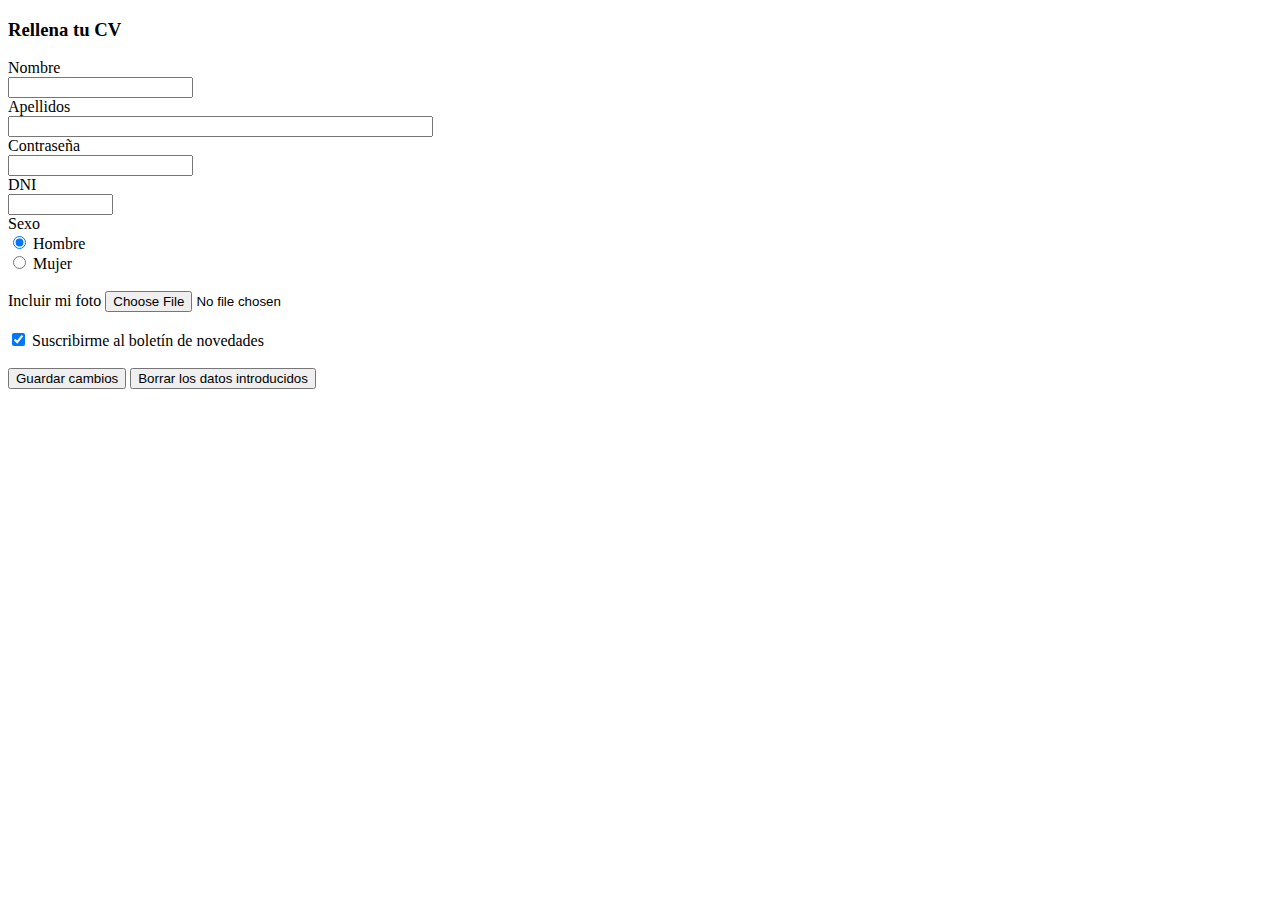
<file: formulario de contacto/formulario.html>
<!DOCTYPE html>
<html lang="en">
<head>
	<meta charset="UTF-8">
	<title>formulario</title>
</head>
<body>

	<h3>Rellena tu CV</h3>
 
<form action="/php/insertar_cv.php" method="post" enctype="multipart/form-data">
Nombre <br>
	<input type="text" name="nombre" value="" size="20" maxlength="30" />
 
<br>
 
Apellidos <br>
	<input type="text" name="apellidos" value="" size="50" maxlength="80" />
 
<br>
 
Contraseña <br>
	<input type="password" name="contrasena" value="" maxlength="10" />
 
<br>
 
DNI <br>
	<input type="text" name="dni" value="" size="10" maxlength="9" />
 
<br>
 
Sexo <br>
	<input type="radio" name="sexo" value="hombre" checked="checked" /> Hombre <br/>
	<input type="radio" name="sexo" value="mujer" /> Mujer
 
<br><br>
 
Incluir mi foto 
	<input type="file" name="foto" />
 
<br><br>
 
	<input name="suscribir" type="checkbox" value="suscribir" checked="checked"/> Suscribirme al boletín de novedades
 
<br><br>
 
	<input type="submit" name="enviar" value="Guardar cambios" />
	<input type="reset" name="limpiar" value="Borrar los datos introducidos" />
 
 
</form>
 
	
</body>
</html>
</file>
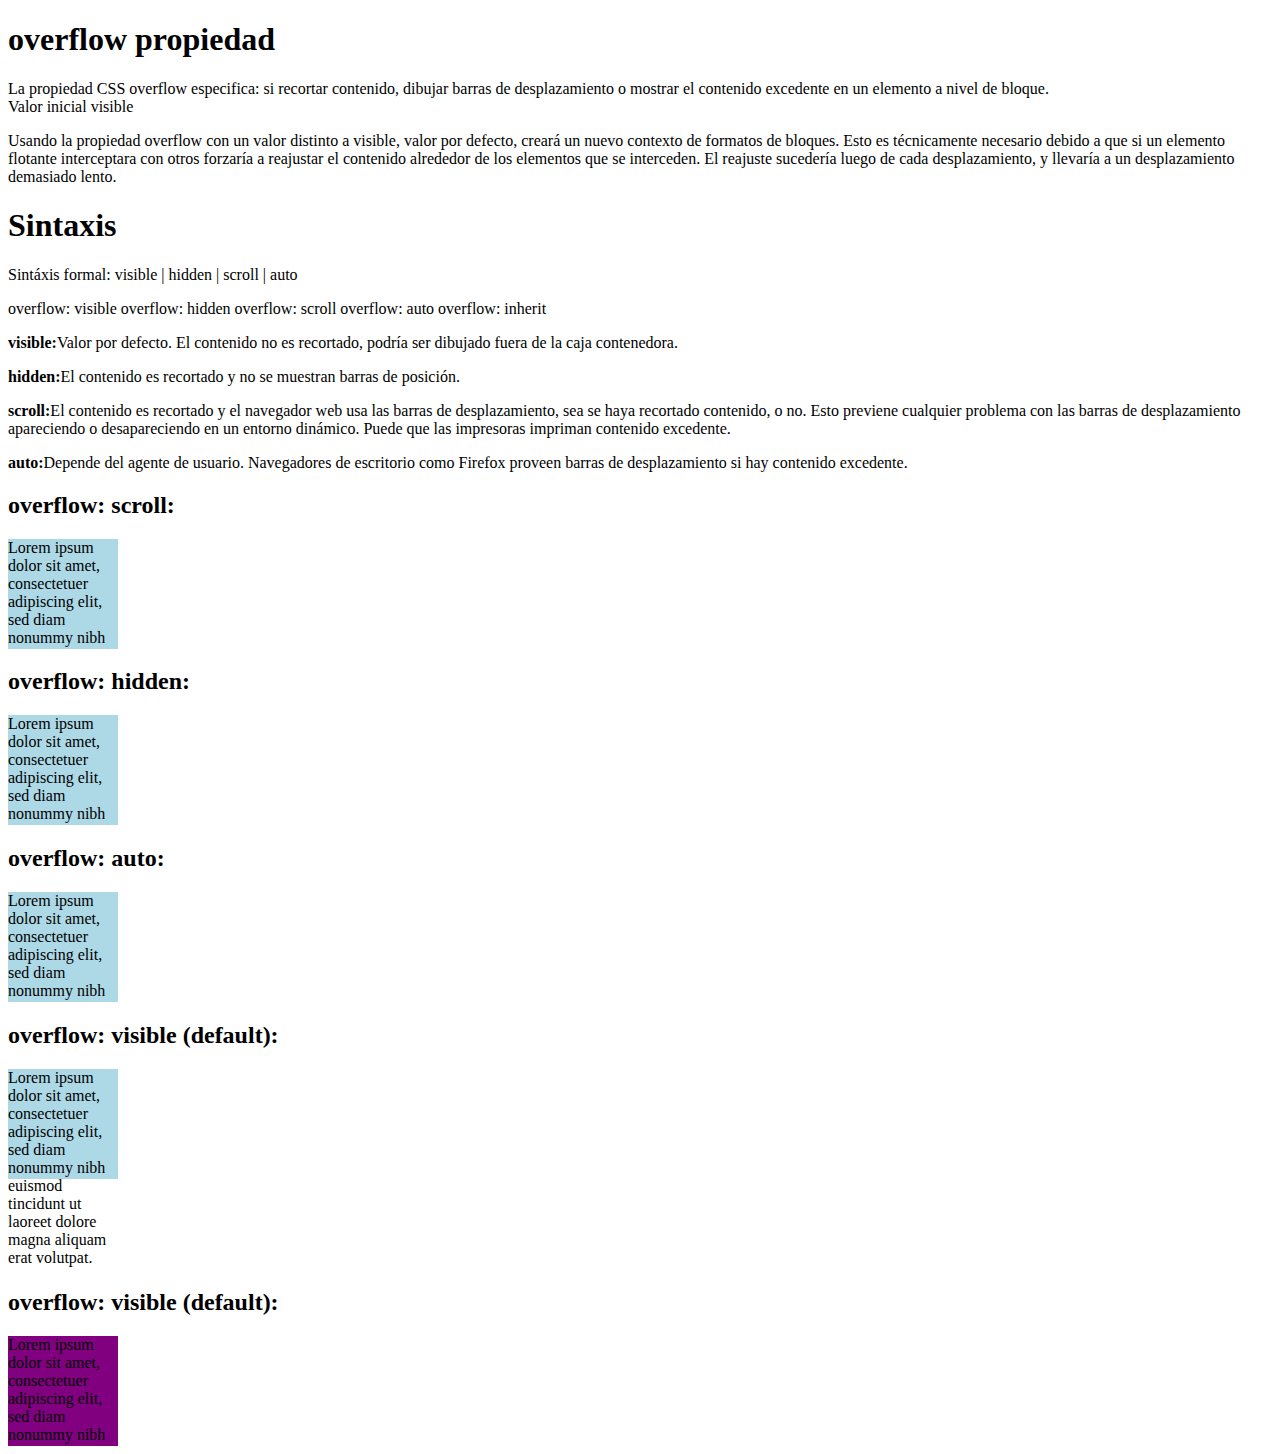
<file: overflow propiedad/index-overflow.html>
<!DOCTYPE html>
<html lang="en">
<head>
	<meta charset="UTF-8">
	<title>overflow property</title>
	<style>
		


div.ex1 {
    background-color: lightblue;
    width: 110px;
    height: 110px;
    overflow: scroll;
}

div.ex2 {
    background-color: lightblue;
    width: 110px;
    height: 110px;
    overflow: hidden;
}

div.ex3 {
    background-color: lightblue;
    width: 110px;
    height: 110px;
    overflow: auto;
}

div.ex4 {
    background-color: lightblue;
    width: 110px;
    height: 110px;
    overflow: visible;
    margin-bottom: 110px;
}

div.ex5 {
    background-color: purple;
    width: 110px;
    height: 110px;
    overflow-x:  hidden;
   /*  overflow-y:  hidden; */
}
	</style>

</head>
<body>

	<h1>overflow propiedad</h1>
	<p>La propiedad CSS overflow  especifica: si recortar contenido, dibujar barras de desplazamiento o mostrar el contenido excedente en un elemento a nivel de bloque.<br>
    Valor inicial	visible
	</p>

	<p>Usando la propiedad overflow con un valor distinto a visible, valor por defecto, creará un nuevo contexto de formatos de bloques. Esto es técnicamente necesario debido a que si un elemento flotante interceptara con otros forzaría a reajustar el contenido alrededor de los elementos que se interceden. El reajuste sucedería luego de cada desplazamiento, y llevaría a un desplazamiento demasiado lento.</p>

	<h1>Sintaxis</h1>

	<p>Sintáxis formal: visible | hidden | scroll | auto</p>

	<p>overflow: visible
	overflow: hidden
	overflow: scroll
	overflow: auto

	overflow: inherit</p>

	<p><strong>visible:</strong>Valor por defecto. El contenido no es recortado, podría ser dibujado fuera de la caja contenedora.</p>

	<p><strong>hidden:</strong>El contenido es recortado y no se muestran barras de posición.</p>

	<p><strong>scroll:</strong>El contenido es recortado y el navegador web usa las barras de desplazamiento, sea se haya recortado contenido, o no. Esto previene cualquier problema con las barras de desplazamiento apareciendo o desapareciendo en un entorno dinámico. Puede que las impresoras impriman contenido excedente.</p>

	<p><strong>auto:</strong>Depende del agente de usuario. Navegadores de escritorio como Firefox proveen barras de desplazamiento si hay contenido excedente.</p>


<h2>overflow: scroll:</h2>
	<div class="ex1">Lorem ipsum dolor sit amet, consectetuer adipiscing elit, sed diam nonummy nibh euismod tincidunt ut laoreet dolore magna aliquam erat volutpat.</div>

<h2>overflow: hidden:</h2>
	<div class="ex2">Lorem ipsum dolor sit amet, consectetuer adipiscing elit, sed diam nonummy nibh euismod tincidunt ut laoreet dolore magna aliquam erat volutpat.</div>

<h2>overflow: auto:</h2>
	<div class="ex3">Lorem ipsum dolor sit amet, consectetuer adipiscing elit, sed diam nonummy nibh euismod tincidunt ut laoreet dolore magna aliquam erat volutpat.</div>

<h2>overflow: visible (default):</h2>
	<div class="ex4">Lorem ipsum dolor sit amet, consectetuer adipiscing elit, sed diam nonummy nibh euismod tincidunt ut laoreet dolore magna aliquam erat volutpat.</div>

<h2>overflow: visible (default):</h2>
	<div class="ex5">Lorem ipsum dolor sit amet, consectetuer adipiscing elit, sed diam nonummy nibh euismod tincidunt ut laoreet dolore magna aliquam erat volutpat.</div>	


<!-- /* El contenido no es recortado */
overflow-y: visible;

/* El contenido es recortado sin mostrar barra scroll */
overflow-y: hidden;

/* El contenido es recordado, mostrando barra scroll */
overflow-y: scroll;

/* Deja al navegador decidir */
overflow-y: auto;

overflow-y: inherit; -->


	
</body>
</html>
</file>
<file: alineacion con css reto 4/css/estilos.css>
body {
	background-color: #7F7F7F;
	color: #FFFFFF;
	font-family: Arial;
	margin: 0;
	padding-bottom: 200px;
}

.caja {
	width: 200px;
	border: 1px solid #7380FF;
	margin-bottom: 50px;
}

.tipo-a {
	margin: 0 auto;

}

.tipo-b {
	margin-left: calc(100vw / 2 - 100px);
}

.tipo-c {
	border: solid 1px #7380FF;
	padding: 10px;
	text-align: center;
}

.tipo-c .caja {
	display: inline-block;
	text-align: left;

}

.relative {
	position: relative;
	border: 1px solid #7380FF;
	height: 400px;
}
 
.tipo-d {
	position: absolute;
	left: 0;
	right: 0;
	margin: 0 auto;
}

.tipo-e {
	position: absolute;
	left: 50%;
	margin-left: -100px;
}

.tipo-f {
	display: flex;
	justify-content: center;
}

.tipo-g {
	display: table;
	width: 100%;
	height: 500px;
}

.tipo-g .caja {
	text-align: center;
	display: table-cell;
	vertical-align: middle;
}

.height {
	height: 500px;
	background: #5D2B4F;
}


.tipo-h {
	height: 500px;
	box-sizing: border-box;
	padding-top: 150px;
}


.tipo-i {
	display: flex;
	align-items: center;
	/* justify-content: center; */
}

.tipo-j {
	line-height: 500px;
	text-align: center;
}

/* .tipo-k > * {
	display: inline;
	vertical-align: middle;
} */

.tipo-k  {
	display: flex;
	vertical-align: middle;
	align-items: center;
	justify-content: center;
}
</file>
<file: cvander animation/css/estilos.css>
body {
	background: lightblue;
	margin: 0;
}

.cvanderland {
	width: 1024px;
	height: 243px;
	background-image: url("../images/background.png");
	position: absolute;
	left: 0;
	bottom: 0;
	right: 0;
	margin: 0 auto;
}

.container {
	height: 100vh;
	width: 100vw;
   /*  background-position: center bottom;
	background-repeat: no-repeat; */
}

.cvander {
	width: 166px;
	height: 171px;
	position: absolute;
	left: 0px;
	bottom: 0;
	overflow: hidden;
	transition: 3s;
    /* animation: tiempo nombre de la animacion; */
}

.cvander:hover {

}

.cvander:hover .cvander-head {
	/* border: 10px solid red; */
	/* transform: translateY(5px) */
	animation: .5s cvander infinite;
}

.cvander:hover .cvander-ipad {
   transform: rotate(-7deg)
}

.cvander-body {
	position: absolute;
	left: 0;
	bottom: 0;
}

.cvander-head {
	position: absolute;
	left: 0;
	bottom: 0;
	/* transition: .3s; */
}

.cvander-ipad {
	position: absolute;
	left: 0;
	bottom: -20px;
	transition: .2s;

}

@keyframes cvander {
	/* 0% 50% 100% */
	/* from to */ 
	/* from {
		border: 1px solid red;
	}
	to {
		transform: translateY(5px)
	} */
/* 0% {

} */
50% {
	transform: translateY(5px) rotate(2deg)

}

100% {
	transform: translateY(0px);
}

}
</file>
<file: Propiedades float y clear/estilos.css>
.container {
	overflow: hidden;
	/* clear: both; */
}


h2 {
	color: mediumpurple;
}

img.right {

	float: right ;
	margin-left: 15px;
	border: 2px solid crimson;
}

img.left{

	float: left ;
	margin-right: 15px;
	border: 2px solid crimson;
}

img.none {

	float: none ;
	margin-right: 15px;
	border: 2px solid crimson;
}


.contenedor {
	background-color:#666666;
	margin:0 auto;
	padding:10px;
	width:900px;
	overflow: hidden;
}

.caja1, .caja2 {
	height:400px;
	width:400px;
}

.caja1 {
	background-color:plum;
	float:left;
}

.caja2 {
	background-color:#A9ED86;
	float:right;
}


.contenedor-2 {
	background-color:#666666;
	margin:0 auto;
	padding:10px;
	width:960px;
}
.contenido {
	background-color:#FE9B9B;
	float:left;
	height:600px;
	width:650px;
}
.barra {
	background-color:#A9ED86;
	float:right;
	height:600px;
	width:310px;
}
.pie {
	background-color:#FEF6B2;
	clear:both;
	height:120px;
}


/* Pero vemos que el contenedor de atras no luce tan bien, y es porque 
float hace que los elementos floten y pierden su altura, en consecuencia el
.contenedor tambien pierde la altura, para solucionar esto podemos definir una 
altura predeterminada para el contenedor (el inconveniente es que al definir una
altura predeterminada esta es estática si hay mas elementos no va a aumentar 
por si sola) o podemos usar un div con la propiedad clear: both; que lo que
hara es ‘limpiar’ ambos lados (left/right). */

/* Sintaxis formal
none | left | right | both | inline-start | inline-end

none
Es un keyword que indica que el elemento no es movido hacia abajo para limpiar elementos flotantes anteriores.
left
Es un keyword que indica que el elemento es movido hacia abajo para limpiar elementos flotantes a la izquierda.
right
Es un keyword que indica que el elemento es movido hacia abajo para limpiar elementos flotantes a la derecha.
both
Es un keyword que indica que el elemento es movido hacia abajo para limpiar tanto elementos flotantes de la izquierda como de la derecha.
inline-start 
Es un keyword que indica que el elemento es movido hacia abajo para limpiar elementos flotantes al inicio del 
bloque contenedor, estos son los elementos con valor float left en scripts ltr 
(left to right) y elementos con valor float right en scripts rtl (right to left).
inline-end 
Es un keyword que indica que el elemento es movido hacia abajo para limpiar floats al 
final del bloque contenedor, estos son los elementos con valor float right en scripts 
ltr (left to right) y elementos con valor float left  en scripts rtl (right to left) */.
</file>
<file: reto 2/css/estilos.css>
body {
	background: mediumpurple;
	min-height: 100vh; /* viewport-height - viewport-with  */
	margin: 0;
	display: flex;
	flex-direction: column;

}

h2 {
	margin: 0;
}

p {
	margin: 0;
}

header {
	height: 50px;
	background: lavender;

}

section {
	background: moccasin;
	flex: 1;

}

footer {
	background: lawngreen;
	/* height: 100px; */
/* 	position: absolute;
	bottom: 0;
	left: 0; */
	/* right: 0; */
  /*   width: 100%; */

}
</file>
<file: sticky footer con flexbox/style.css>
body {
	display: flex;
	flex-direction: column;
	align-items: center;
	min-height: 100vh;
	
	font-size: 14px;
	margin: 0; 
}

.header, .content, .footer {
	margin: 0px;
	padding: 0px;
	min-width: 100vmax;
	
}

.header {
	background: rgb(144, 17, 224, 0.17);
	display: flex;
	justify-content: center;

}

.content {
	background: #6ed4e466;
	flex: 1;
	margin: 5px 10px 15px 5px;
}

.content p {
	margin: 5px;
}

.footer {
	background: #b697f5;
    display: flex;
	justify-content: center;
	height: 100%;

}
</file>
<file: Sticky Footer margen negativo/style.css>
html, body {
  height: 100%;
  margin: 0;
}

.content {
	padding: 20px;
	min-height: 100%;
	margin: 0 auto -50px;
}

.footer,
.push {
	height: 50px;
}


* {
  box-sizing: border-box;
}
body {
  font: 16px Sans-Serif;
}
h1 {
  margin: 0 0 20px 0;
}
p {
  margin: 20px 0 0 0;
}
footer {
  background: #42A5F5;
  color: white;
  line-height: 50px;
  padding: 0 20px;
}
</file>
<file: Transiciones y transformaciones con CSS/transitions.css>
/*background-color
background-position
background-size
border-color
border-width
color
border-radius
font-size
font-weight
height width
left right bottom top
padding
opacity
*/
body {
	background: skyblue;
}

.contenedor {
  margin: 0 auto;
  width: 600px;
  font-family: sans-serif;
}

.transicion {
  transition: .3s;
  /*transition: .3s opacity ease;*/
/*  transition-duration: .3s;
  transition-property: opacity;
  transition-timing-function: ease;*/
}

.caja {
	width: 200px;
	height: 200px;
	border: 1px solid red;
}

.opacity {
	opacity: 0;

}

.opacity:hover {
    opacity: 1;
}

.fuente:hover {
  font-size: 20px;
  font-weight: 600;
}

.colores:hover {
  color: red;
  background: yellow;
}

.rotacion:hover {
  transform: rotate(360deg);
}

.escala:hover {
  transform: scale(1.2);
}

.sesgado:hover {
  transform: skew(45deg);
}
body {
  perspective: 1000px;
}
h3 {
  margin-top: 20px;
}

.traslacion:hover {
    transform: translateZ(50px);
}


.mixtas:hover {
   margin-top: 15px;
  transform: rotate(45deg) scale(2) skew(45deg) translateX(50px);
}
.top {
  margin-top: 60px;
}
</file>
<file: Viewport units CSS/style.css>
*{
    margin:0px;
    padding:0px;
}
.capa {
	
	
	background: #00c00c;
    width:100vw;
    height:100vh;
    line-height:100vh;
    color:#000000;
    text-align:center;
    font-size:3em;
    }
    


.capa2 {
	background: blue;
    width:100%;
    height:100vh;
    line-height:100vh;
    color:#000000;
    text-align:center;
    font-size:3em;
}

.capa3{
	
	background: blue;
    width:100vw;
    height:50vh;
    line-height:50vh;
    color:#000000;
    text-align:center;
    font-size:6vw;
}

.capa4 {
	background: #00c00c;
    width:100vw;
    height:50vh;
    line-height:50vh;
    color:#ffffff;
    text-align:center;
    font-size:16vmin;
}
</file>
